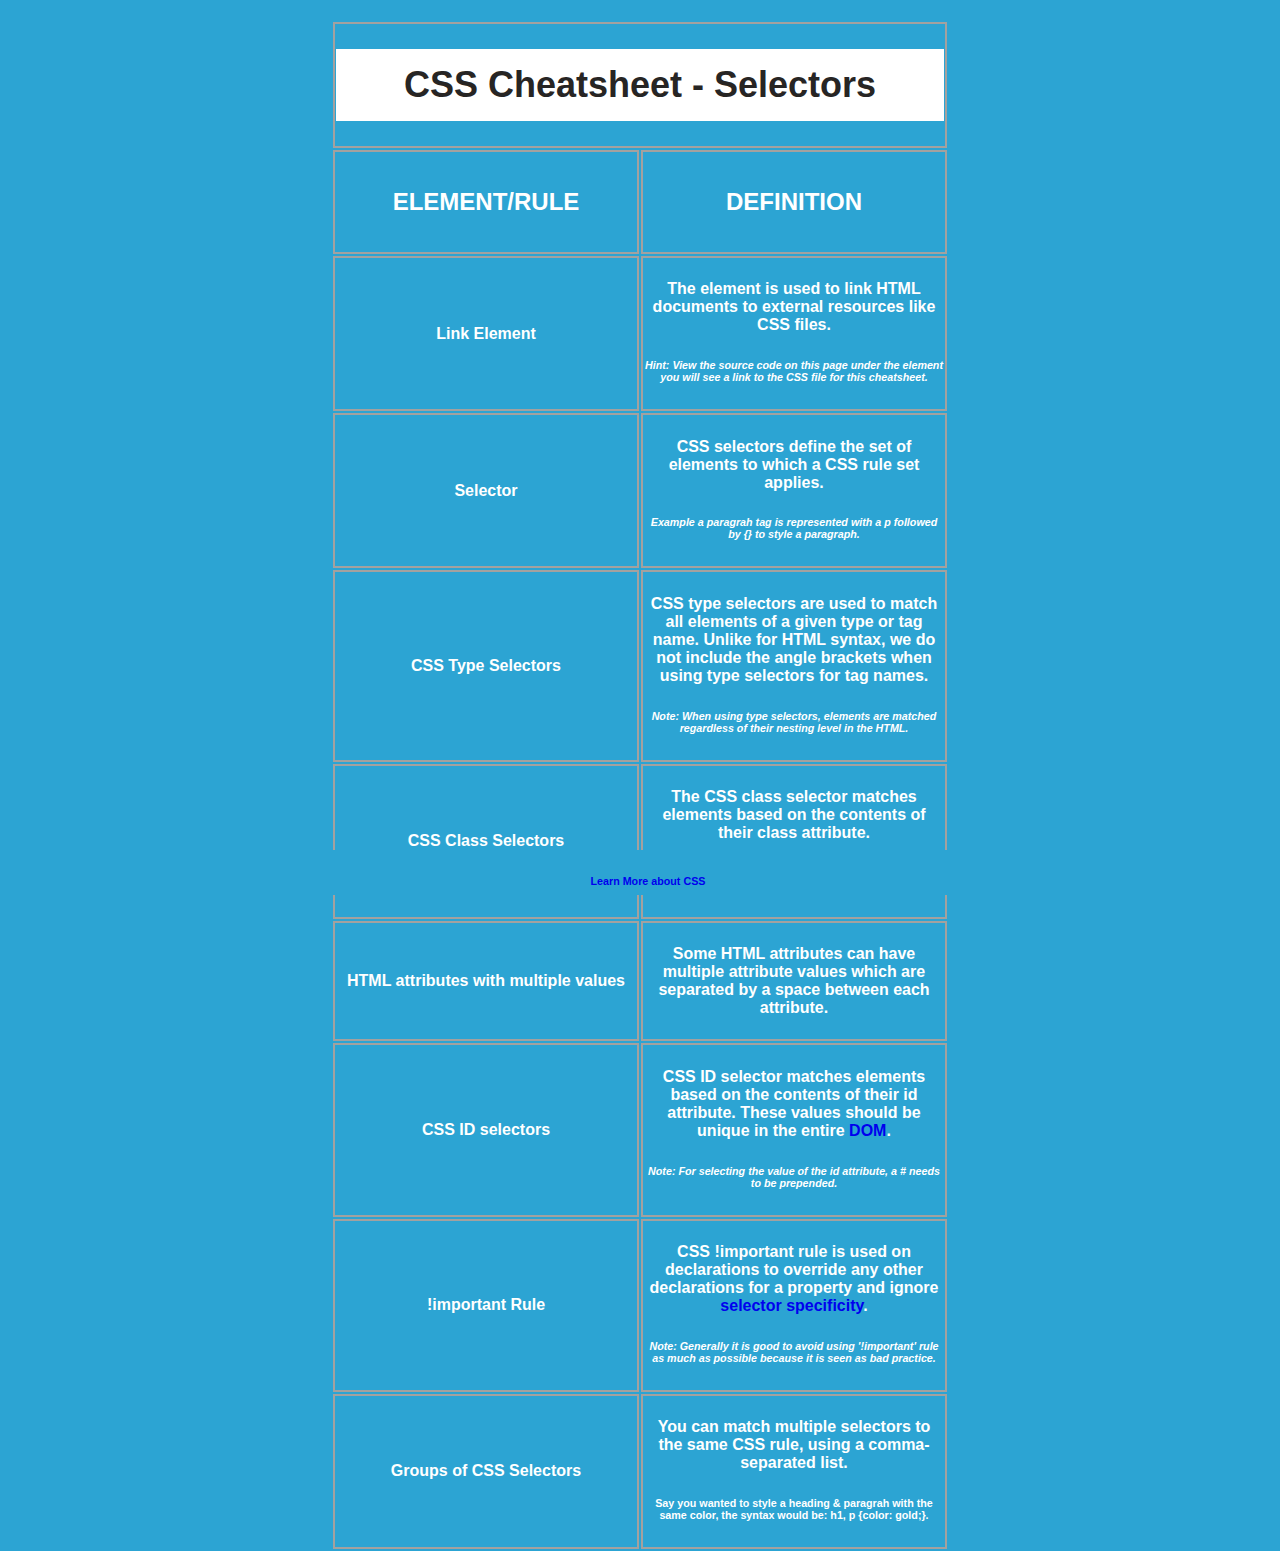
<file: Cheatsheet_Project/index.html>
<!DOCTYPE html>
<html>
  <head>
    <title>CSS 101</title>
    <link rel="stylesheet" type="text/css" href="style.css">
  </head>
  <body>

      <div class="container">
        <table>
          <thead>
            <thead>
              <tr>
                <th colspan="2">
                  <h1>CSS Cheatsheet - Selectors</h1>
                </th>
              </tr>
              <tr>
                <th>
                  <h2>Element/Rule</h2>
                </th>
                <th>
                  <h2>Definition</h2>
                </th>
              </tr>
          </thead>

          <tbody>
            <tr>
              <td class="lefty">
                <h4>Link Element <link> </h4>
              </td>
              <td class="lefty">
                <h4>The <link> element is used to link HTML documents to external resources like CSS files.</h4>
                <h6><em>Hint: View the source code on this page under the <head> element you will see a link to the CSS file for this cheatsheet.</em></h6>
              </td>
            </tr>

            <tr>
              <td class="lefty">
                <h4>Selector</h4>
              </td>
              <td class="lefty">
                <h4>CSS selectors define the set of elements to which a CSS rule set applies.</h4>
                <h6><em>Example a paragrah tag is represented with a p followed by {} to style a paragraph.</em></h6>
              </td>
            </tr>

            <tr>
              <td class="lefty">
                <h4>CSS Type Selectors</h4>
              </td>
              <td class="lefty">
                <h4>CSS type selectors are used to match all elements of a given type or tag name. Unlike for HTML syntax, we do not include the angle brackets when using type selectors for tag names.</h4>
                <h6><em>Note: When using type selectors, elements are matched regardless of their nesting level in the HTML.</em></h6>
              </td>
            </tr>

            <tr>
              <td class="lefty">
                <h4>CSS Class Selectors</h4>
              </td>
              <td class="lefty">
                <h4>The CSS class selector matches elements based on the contents of their class attribute.</h4>
                <h6><em>Note: A . needs to be prepended to any class selectors you'd like to style.</em></h6>
              </td>
            </tr>

            <tr>
              <td class="lefty">
                <h4>HTML attributes with multiple values</h4>
              </td>
              <td class="lefty">
                <h4>Some HTML attributes can have multiple attribute values which are separated by a space between each attribute.</h4>
              </td>
            </tr>

            <tr>
              <td class="lefty">
                <h4>CSS ID selectors</h4>
              </td>
              <td class="lefty">
                <h4>CSS ID selector matches elements based on the contents of their id attribute. These values should be unique in the entire <a href="https://developer.mozilla.org/en-US/docs/Web/API/Document_Object_Model/Introduction">DOM</a>.</h4>
                <h6><em>Note: For selecting the value of the id attribute, a # needs to be prepended.</em></h6>
              </td>
            </tr>

            <tr>
              <td class="lefty">
                <h4>!important Rule</h4>
              </td>
              <td class="lefty">
                <h4>CSS !important rule is used on declarations to override any other declarations for a property and ignore <a href="https://developer.mozilla.org/en-US/docs/Web/CSS/Specificity#:~:text=Specificity%20is%20a%20weight%20that,type%20in%20the%20matching%20selector.&text=As%20per%20CSS%20rules%2C%20directly,element%20inherits%20from%20its%20ancestor.">selector specificity</a>.</h4>
                <h6><em>Note: Generally it is good to avoid using '!important' rule as much as possible because it is seen as bad practice.</em></h6>
              </td>
            </tr>

            <tr>
              <td class="lefty">
                <h4>Groups of CSS Selectors</h4>
              </td>
              <td class="lefty">
                <h4>You can match multiple selectors to the same CSS rule, using a comma-separated list.</h4>
                <h6>Say you wanted to style a heading & paragrah with the same color, the syntax would be: h1, p {color: gold;}.</h6>
              </td>
            </tr>
          </tbody>
        </table>
      </div>
      <br/>
      <br/>
      <br/>
      <br/>
    <footer>
      <h6><a href="https://www.codecademy.com/learn/learn-css">Learn More about CSS</a></h6>
    </footer>
  </body>
</html>
</file>
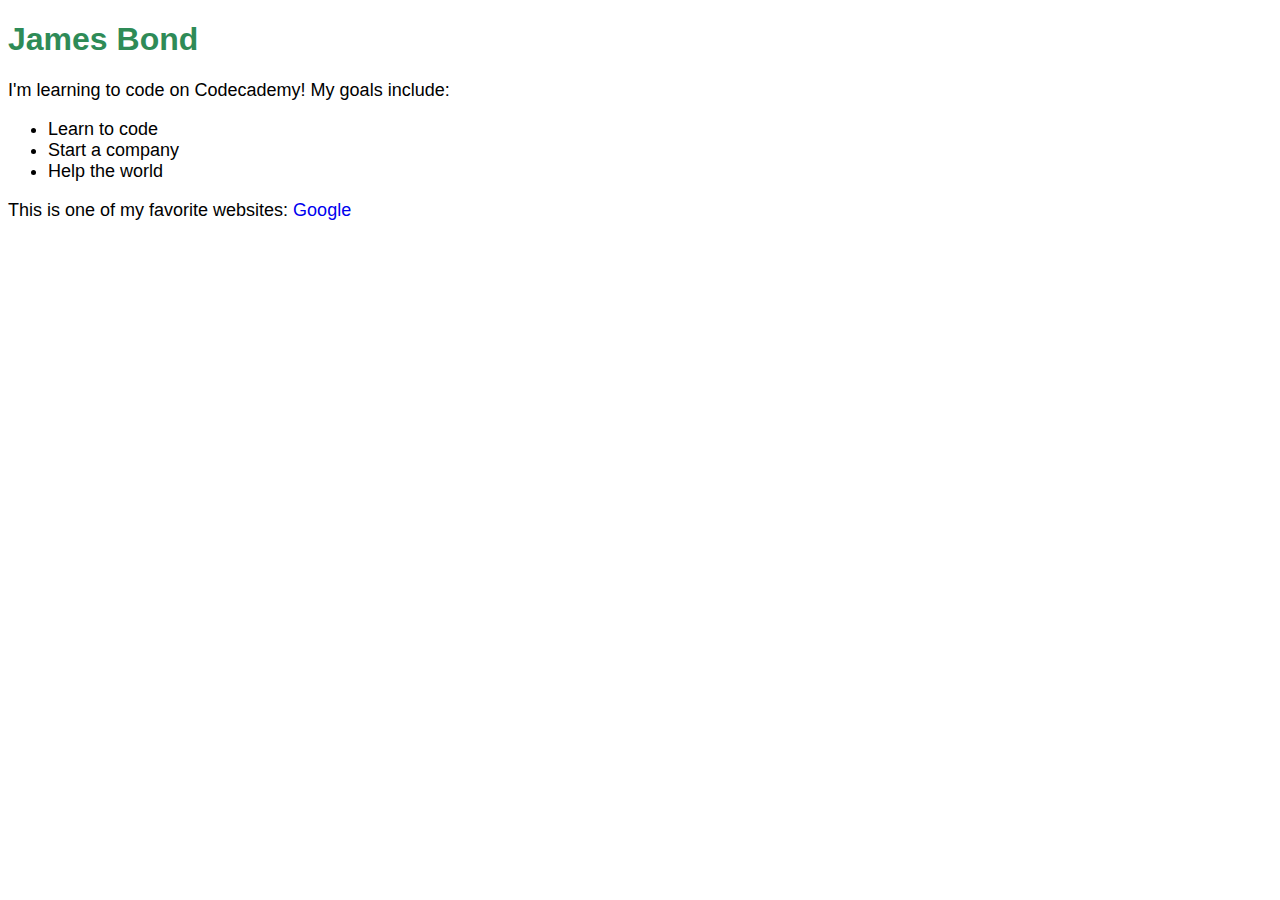
<file: DevProject/index.html>
<!DOCTYPE html>
<!--[if lt IE 7]>      <html class="no-js lt-ie9 lt-ie8 lt-ie7"> <![endif]-->
<!--[if IE 7]>         <html class="no-js lt-ie9 lt-ie8"> <![endif]-->
<!--[if IE 8]>         <html class="no-js lt-ie9"> <![endif]-->
<!--[if gt IE 8]><!-->
<html class="no-js">
  <!--<![endif]-->
  <head>
    <meta charset="utf-8" />
    <meta http-equiv="X-UA-Compatible" content="IE=edge" />
    <title>Local Project 1</title>
    <meta name="description" content="" />
    <meta name="viewport" content="width=device-width, initial-scale=1" />
    <link rel="stylesheet" href="./resources/css/index.css" / type="text/css">
  </head>
  <body>
    <h1>James Bond</h1>
    <p>I'm learning to code on Codecademy! My goals include:</p>
    <ul>
      <li>Learn to code</li>
      <li>Start a company</li>
      <li>Help the world</li>
    </ul>
    <p>
      This is one of my favorite websites:
      <a href="https://www.google.com/" target="_blank">Google</a>
    </p>

    <script src="" async defer></script>
  </body>
</html>
</file>
<file: Cheatsheet_Project/style.css>
body {
  background-color: #2ca4d3;
  color: white;
    font-family: 'Oswald', sans-serif;
}

h1 {
  font-size: 36px;
  padding: 15px;
  color: #272524;
  background-color: white;
}

h2 {
  font-size: 24px;
  padding: 15px;
  text-transform: uppercase;
}

h3 {
  font-size: 20px;
  padding: 15px;
  text-transform: uppercase;
  text-align: left;
  margin-left: 20px;
  font-weight: 500;
  line-height: 2.7;
  letter-spacing: 0.8px;
}

th {
  border: 2px solid #a3a19f;
}

table {
  text-align: center;
  margin: 20px auto;
}

td {
  border: 2px solid #a3a19f;
  width: 300px;
}

footer {
  text-align: center;
  width: 100%;
  height: 5%;
  position: fixed;
  bottom: 5px;
  background-color: #2ca4d3;
}
footer h3 {
  display: inline-block;
  font-size: 14px;
  background-color: #2ca4d3;
}

.container {
  max-width: 940px;
  margin: 0 auto;
  height: 800px;
}


.left {
  width: 150px;
}

a{
  text-decoration: none;
}

a:hover{
  background-color: #8c6b48;
}

a:visited{
  color: gold;
}
</file>
<file: DevProject/resources/css/index.css>
* {
  font-family: Helvetica, Arial, sans-serif;
}


h1 {
  color: SeaGreen;
}


p, 
li {
  font-size: 18px;
}


a {
  text-decoration: none;
}
</file>
